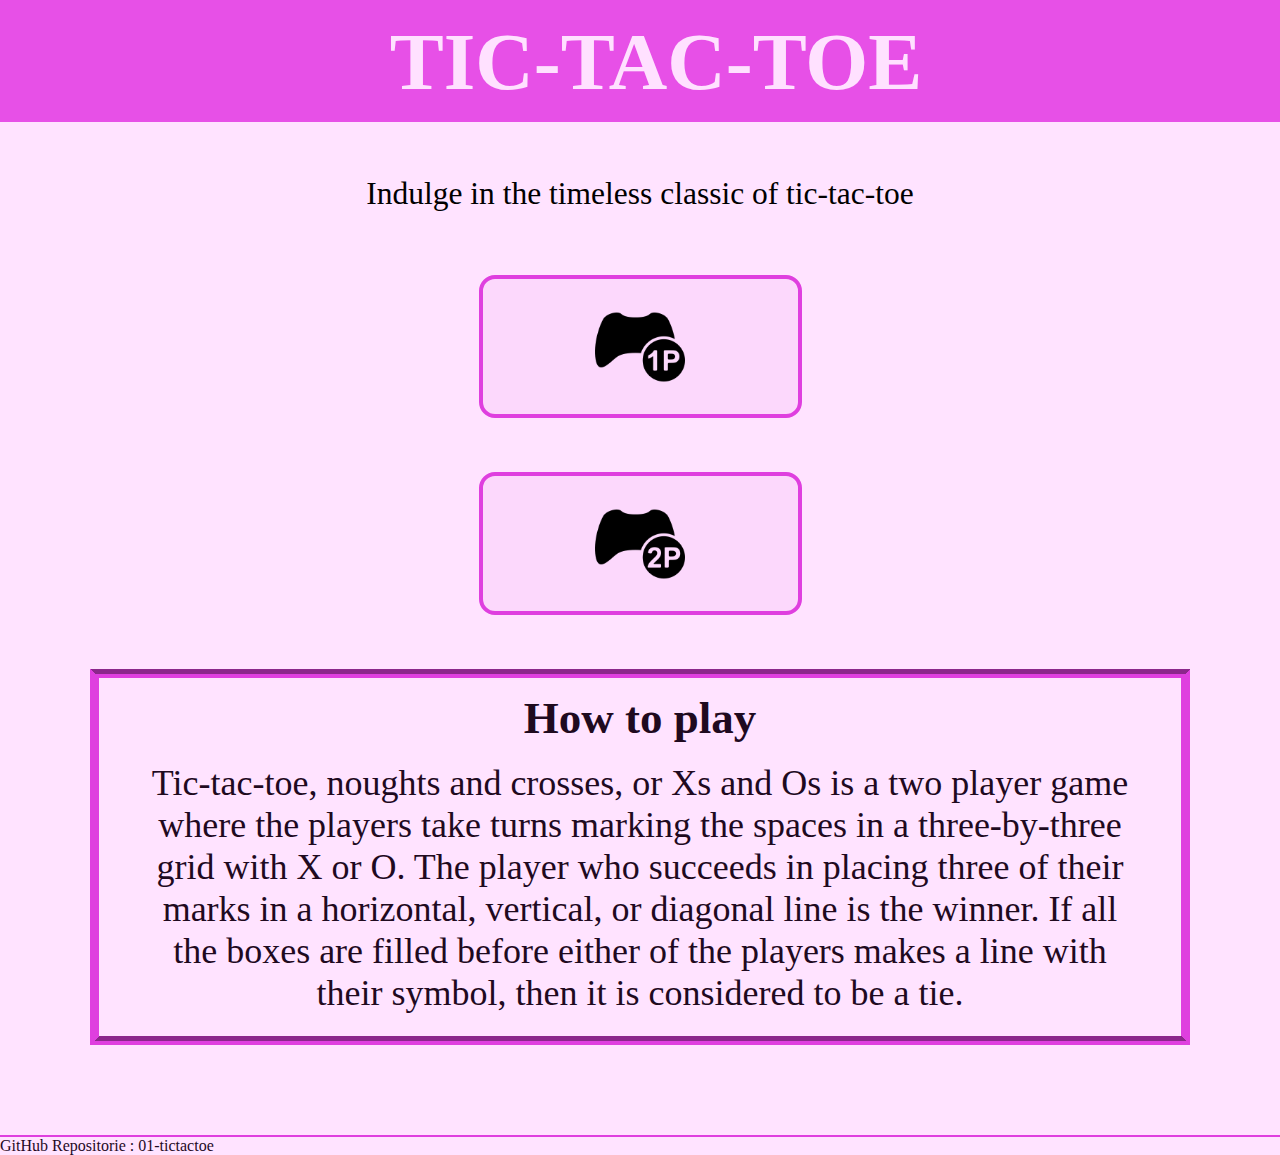
<file: index.html>
<!DOCTYPE html>
<html lang="en">
<head>
    <meta charset="UTF-8">
    <meta name="viewport" content="width=device-width, initial-scale=1.0">
    <link rel="icon" type="image/x-icon" href="SK_Logo.ico">
    <link rel="stylesheet" href="index.css">
    <title>Tic-Tac-Toe</title>
</head>
<body>
    <header><h1>TIC-TAC-TOE</h1></header>
    <p class="intro"><br>Indulge in the timeless classic of tic-tac-toe<br></p>
    <main>
        <section class="main">
            <div class="play_count" id="p1"><img src="1p.png" alt="One player"></div><br>
            <div class="play_as" id="x"><a href="x.html">Play as X</a></div>
            <div class="play_as" id="o"><a href="o.html">Play as O</a></div>
            <br><div id="note"><p><b>Note: </b>X plays first</p></div><br>
            <div class="play_count" id="p2"><a href="2p.html"><img src="2p.png" alt="Two player"></a></div><br>
        </section>
        <section class="game_play">
            <p id="play_title"><b>How to play</b></p>
            <br>
            <p id="game_play">Tic-tac-toe, noughts and crosses, or Xs and Os is a two player game where the players take turns marking the spaces in a three-by-three grid with X or O. The player who succeeds in placing three of their marks in a horizontal, vertical, or diagonal line is the winner. If all the boxes are filled before either of the players makes a line with their symbol, then it is considered to be a tie.</p>
            <br>
        </section>
    </main>
    <footer><hr><a href="https://github.com/KeerthanaSistla/01-tictactoe">GitHub Repositorie : 01-tictactoe</a>
    <script src="index.js"></script>
</body>
</html>
</file>
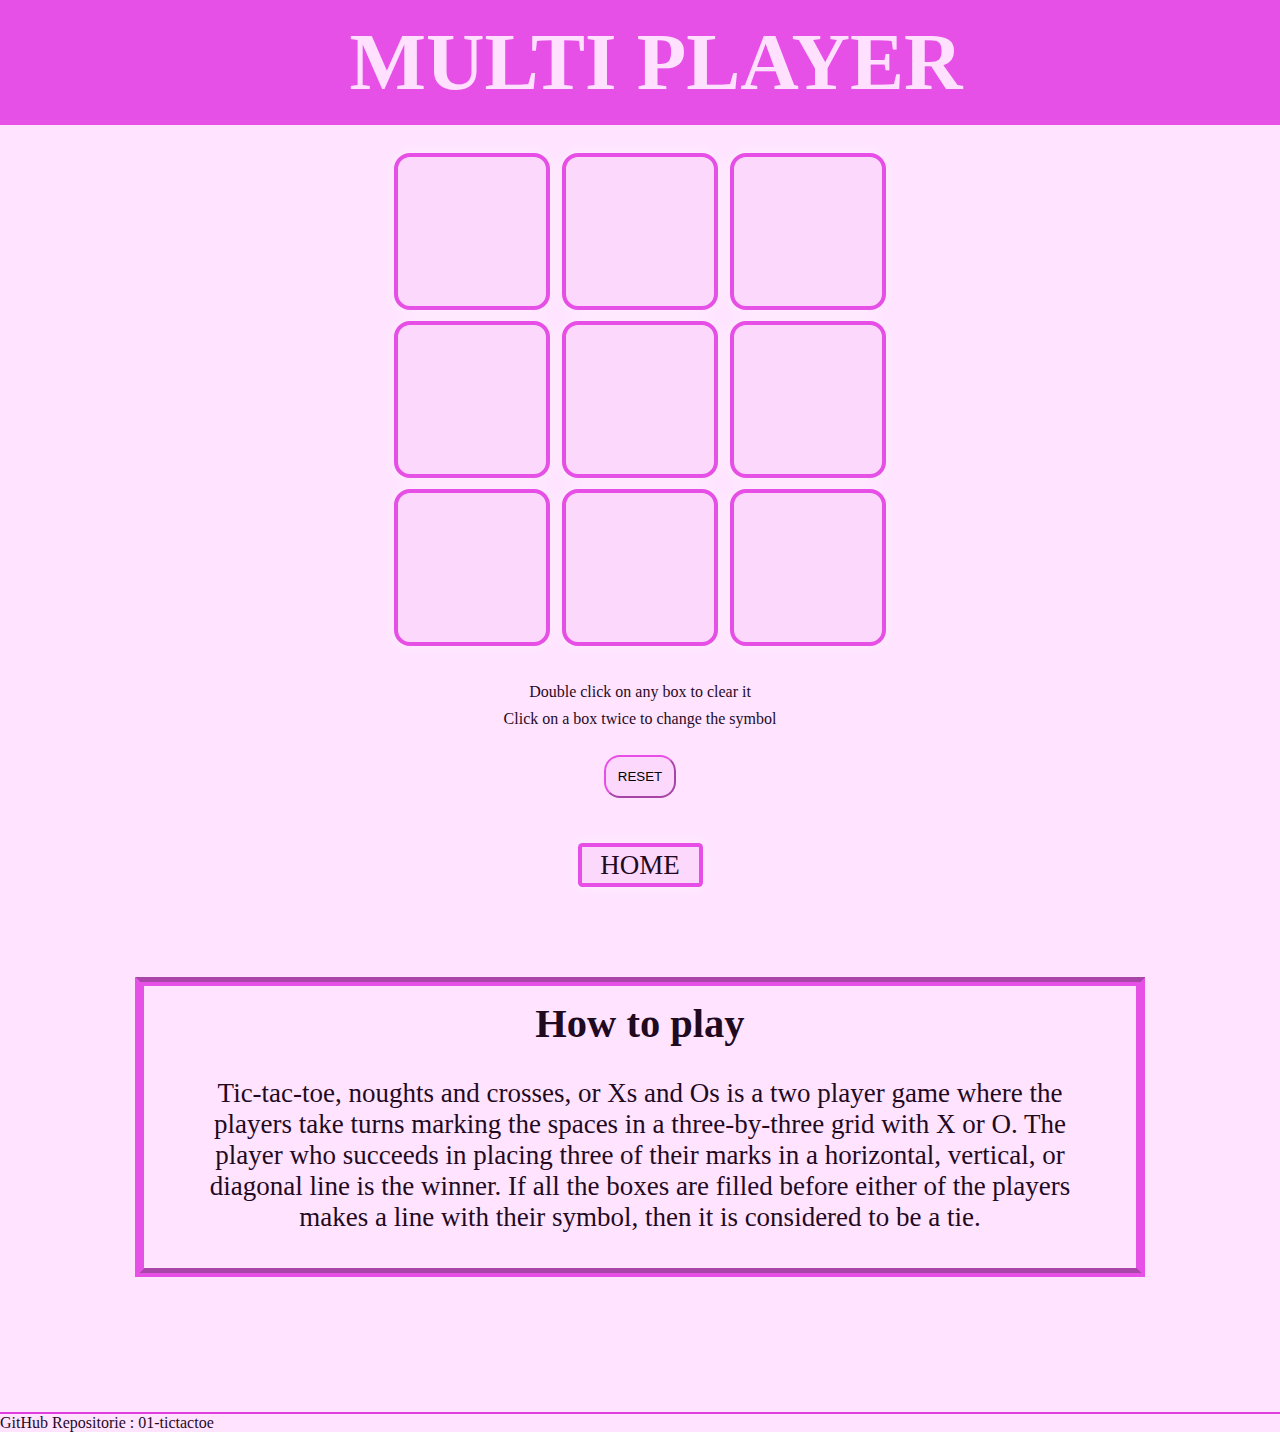
<file: 2p.html>
<!DOCTYPE html>
<html lang="en">
<head>
    <meta charset="UTF-8">
    <meta name="viewport" content="width=device-width, initial-scale=1.0">
    <link rel="icon" type="image/x-icon" href="SK_Logo.ico">
    <link rel="stylesheet" href="2p.css">
    <title>2 player</title>
</head>
<body>
    <header><h1>MULTI PLAYER</h1></header>
    <main>
        <section class="main_area">
            <section class="game_area">
            <div id="box1"></div>
            <div id="box2"></div>
            <div id="box3"></div>
            <div id="box4"></div>
            <div id="box5"></div>
            <div id="box6"></div>
            <div id="box7"></div>
            <div id="box8"></div>
            <div id="box9"></div>
            </section>
        </section>
        <section class="edit">
            <p id="edit1">Double click on any box to clear it</p>
            <p id="edit2">Click on a box twice to change the symbol</p>
        </section>
        <section class="game_over">
            <p class="result" id="player1"></p>
            <p class="result" id="player2"></p>
            <p id="win"></p>
            <p id="tie"><b></b></p>
            <pre id="review"></pre>
        </section>
        <section class="reset">
            <button id="reset">RESET</button>
        </section>
        <section class="home">
            <p class="go_home" id="p2"><a href="index.html">HOME</a></p><br>
        </section>
        <section class="game_play">
            <h4 id="play_title">How to play</h4>
            <br>
            <p id="game_play">Tic-tac-toe, noughts and crosses, or Xs and Os is a two player game where the players take turns marking the spaces in a three-by-three grid with X or O. The player who succeeds in placing three of their marks in a horizontal, vertical, or diagonal line is the winner. If all the boxes are filled before either of the players makes a line with their symbol, then it is considered to be a tie.</p>
            <br>
        </section>
    </main>
    <footer><hr><a href="https://github.com/KeerthanaSistla/01-tictactoe">GitHub Repositorie : 01-tictactoe</a>
    <script src="2p.js"></script>
</body>
</html>
</file>
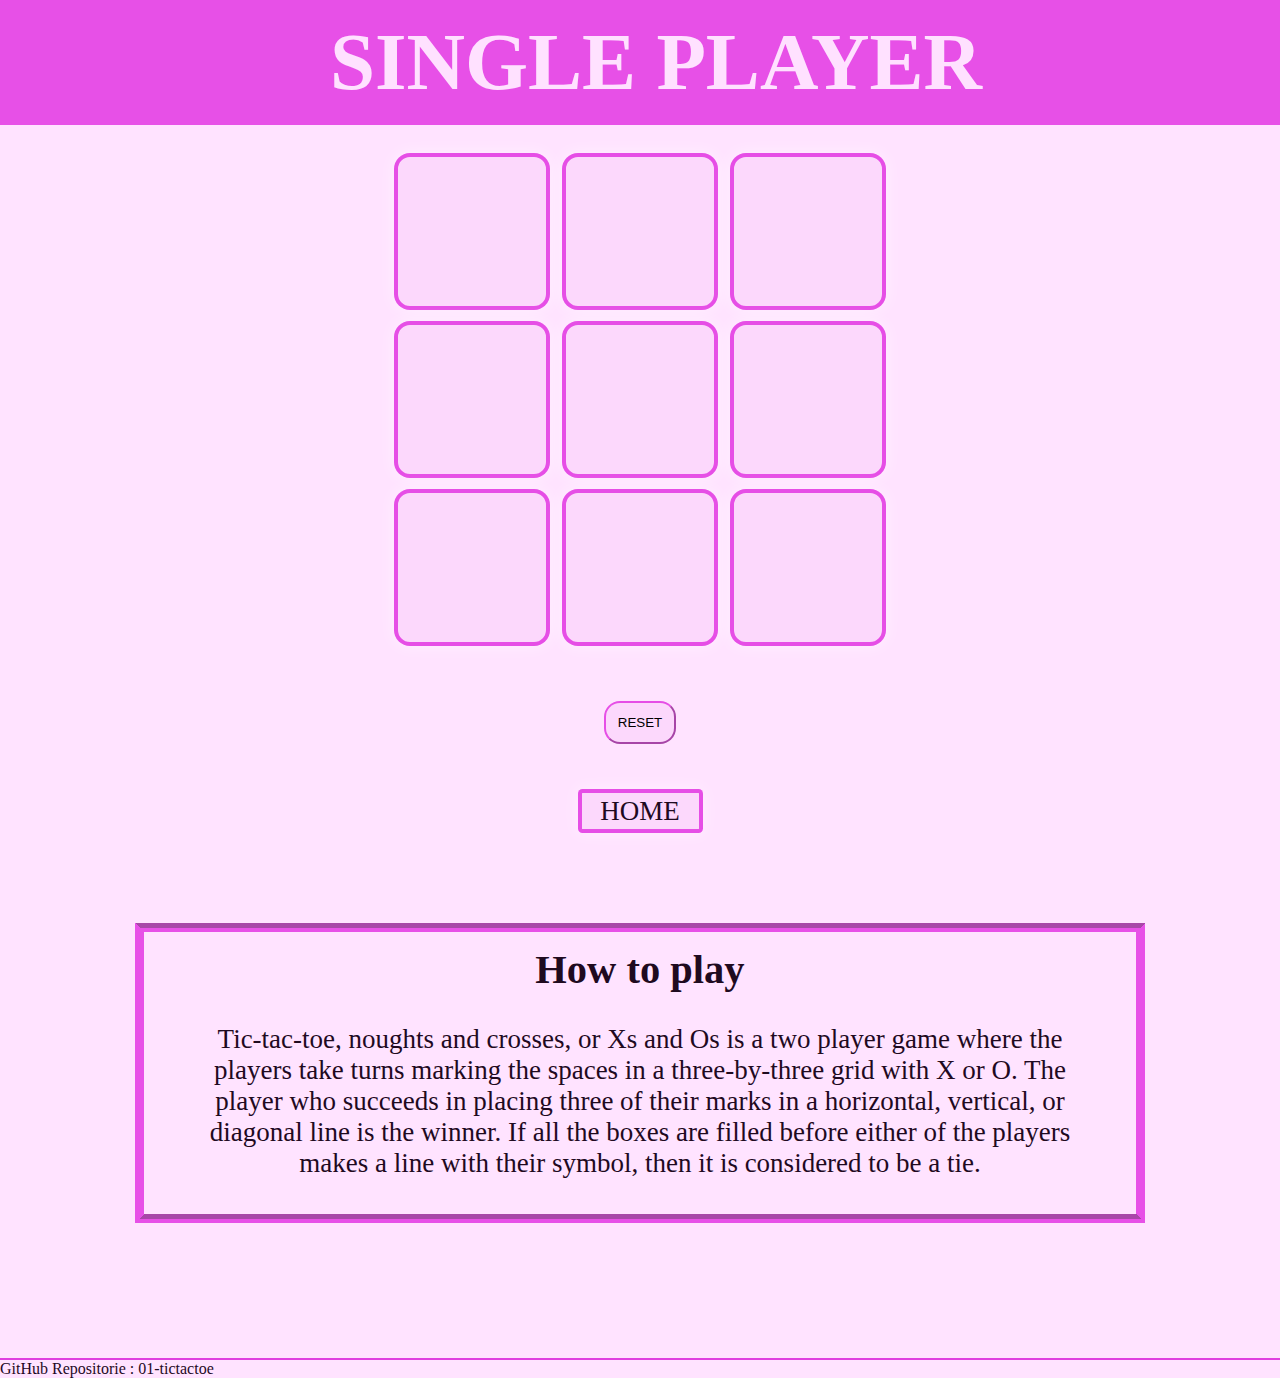
<file: o.html>
<!DOCTYPE html>
<html lang="en">
<head>
    <meta charset="UTF-8">
    <meta name="viewport" content="width=device-width, initial-scale=1.0">
    <link rel="icon" type="image/x-icon" href="SK_Logo.ico">
    <link rel="stylesheet" href="o.css">
    <title>Playing as O</title>
</head>
<body>
    <header><h1>SINGLE PLAYER</h1></header>
    <main>
        <section class="main_area">
            <section class="game_area">
            <div id="box1"><p></p></div>
            <div id="box2"><p></p></div>
            <div id="box3"><p></p></div>
            <div id="box4"><p></p></div>
            <div id="box5"><p></p></div>
            <div id="box6"><p></p></div>
            <div id="box7"><p></p></div>
            <div id="box8"></div>
            <div id="box9"></div>
            </section>
        </section>
        <section class="game_over">
            <p class="result" id="player1"></p>
            <p class="result" id="player2"></p>
            <p id="win"></p>
            <p id="tie"><b></b></p>
            <pre id="review"></pre>
        </section>
        <section class="reset">
            <button id="reset">RESET</button>
        </section>
        <section class="home">
            <p class="go_home" id="p2"><a href="index.html">HOME</a></p><br>
        </section>
        <section class="game_play">
            <h4 id="play_title">How to play</h4>
            <br>
            <p id="game_play">Tic-tac-toe, noughts and crosses, or Xs and Os is a two player game where the players take turns marking the spaces in a three-by-three grid with X or O. The player who succeeds in placing three of their marks in a horizontal, vertical, or diagonal line is the winner. If all the boxes are filled before either of the players makes a line with their symbol, then it is considered to be a tie.</p>
            <br>
        </section>
    </main>
    <footer><hr><a href="https://github.com/KeerthanaSistla/01-tictactoe">GitHub Repositorie : 01-tictactoe</a>
    <script src="o.js"></script>
    </body>
</html>
</file>
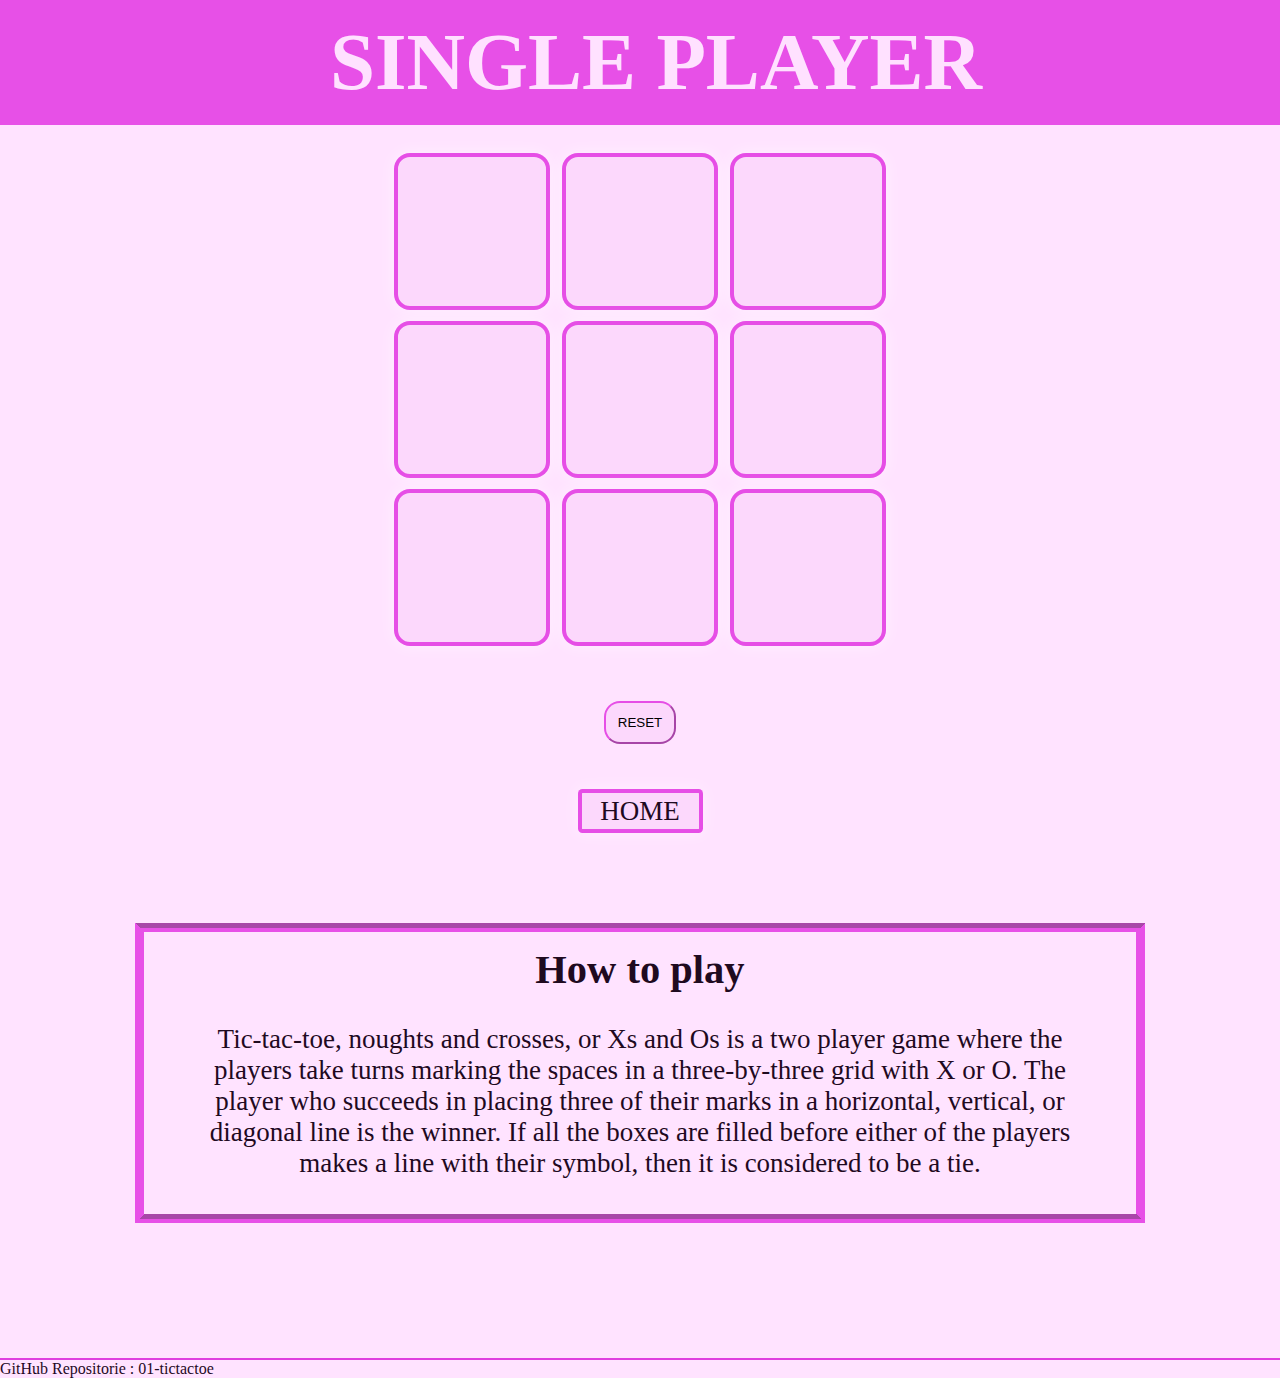
<file: x.html>
<!DOCTYPE html>
<html lang="en">
<head>
    <meta charset="UTF-8">
    <meta name="viewport" content="width=device-width, initial-scale=1.0">
    <link rel="icon" type="image/x-icon" href="SK_Logo.ico">
    <link rel="stylesheet" href="x.css">
    <title>Playing as X</title>
</head>
<body>
    <header><h1>SINGLE PLAYER</h1></header>
    <main>
        <section class="main_area">
            <section class="game_area">
            <div id="box1"><p></p></div>
            <div id="box2"><p></p></div>
            <div id="box3"><p></p></div>
            <div id="box4"><p></p></div>
            <div id="box5"><p></p></div>
            <div id="box6"><p></p></div>
            <div id="box7"><p></p></div>
            <div id="box8"></div>
            <div id="box9"></div>
            </section>
        </section>
        <section class="game_over">
            <p class="result" id="player1"></p>
            <p class="result" id="player2"></p>
            <p id="win"></p>
            <p id="tie"><b></b></p>
            <pre id="review"></pre>
        </section>
        <section class="reset">
            <button id="reset">RESET</button>
        </section>
        <section class="home">
            <p class="go_home" id="p2"><a href="index.html">HOME</a></p><br>
        </section>
        <section class="game_play">
            <h4 id="play_title">How to play</h4>
            <br>
            <p id="game_play">Tic-tac-toe, noughts and crosses, or Xs and Os is a two player game where the players take turns marking the spaces in a three-by-three grid with X or O. The player who succeeds in placing three of their marks in a horizontal, vertical, or diagonal line is the winner. If all the boxes are filled before either of the players makes a line with their symbol, then it is considered to be a tie.</p>
            <br>
        </section>
    </main>
    <footer><hr><a href="https://github.com/KeerthanaSistla/01-tictactoe">GitHub Repositorie : 01-tictactoe</a>
    <script src="x.js"></script>
</body>
</html>
</file>
<file: index.css>
*{
    margin: 0;
    padding: 0;
}

body{
    background-color: rgba(255, 200, 255, 0.5);
    text-align: center;
}

header{
    background-color: rgba(223, 31, 223, 0.75);
    display: flex;
    flex-wrap: wrap;
    align-items: center;
    padding: 1rem;
    justify-content: center;
    color: rgb(255, 225, 255);
    font-size: 4.5vmin;
    font-family: Cambria, Cochin, Georgia, Times, serif;
    height: 10vmin;
    width: 100%;
    font-weight: 550;
}

.intro{
    font-size: 3.5vmin;
    margin: 2vmin;
    border: 1vmin;
    display: inline-block;
}

a{
    text-decoration: none;
    color: rgb(31, 10, 31);
}

#p1{
    color: rgba(127, 0, 127, 0.5);
    margin-top: 5vmin;
}

.play_count{
    display: inline-block;
    background-color: rgba(223, 127, 223, 0.1);
    border: 0.5vmin solid rgb(223, 63, 223);
    height: 10vmin;
    width: 30vmin;
    border-radius: 1rem;
    font-size: 5vmin;
    align-content: center;
    padding: 2.5vmin;
    margin: 1vmin;
}

.play_as{
    display: inline-block;
    background-color: rgba(223, 127, 223, 0.05);
    border: 0.5vmin dotted rgb(223, 63, 223);
    height: 4vmin;
    width: 13vmin;
    border-radius: 0.5vmin;
    box-shadow: 0 0 0.05rem rgba(127, 0, 127, 0.5);
    font-size: 2.5vmin;
    align-content: center;
    padding: 1vmin;
    margin-left: 0.5vmin;
    margin-right: 0.5vmin;
    text-decoration: none;
    display: none;
    font-weight: bold;
}

#note{
  font-size: 2.5vmin;
  display: none;
  margin: 2vmin;
  color: rgb(31, 10, 31);
}

img{
    width: 10vmin;
}

.game_play{
    border: 1vmin solid rgb(223, 63, 223);
    border-block-style: groove;
    color: rgb(31, 10, 31);
    font-family:Cambria;
    margin: 10vmin;
    margin-top: 5vmin;
    padding: 5vmin;
    padding-top: 1.5vmin;
    padding-bottom: 0.5vmin;
}

#play_title{
    font-size: 5vmin;
}

#game_play{
    font-size: 4vmin;
}

hr{
    display: block;
    width: 100%;
    border: 0.5px solid rgb(223, 63, 223);
    margin: 0.25px;
}
  
footer{
    text-align: left;
    bottom: 1px;
}
  
@media (max-height: 600px) {
    footer{
        text-align: left;
        position: relative;
        bottom: 1px;
    }
}
  
a{
    color: rgb(31, 10, 31);
    text-decoration: none;
    font-weight: 500;
}
</file>
<file: 2p.css>
*{
    margin: 0;
    padding: 0;
}

body{
    background-color: rgba(255, 200, 255, 0.5);
    text-align: center;
    color: rgb(31, 10, 31);
}

header{
    background-color: rgba(223, 31, 223, 0.75);
    display: flex;
    flex-wrap: wrap;
    align-items: center;
    padding: 1rem;
    justify-content: center;
    color: rgb(255, 225, 255);
    font-size: 4.5vmin;
    font-family: Cambria, Cochin, Georgia, Times, serif;
    width: 100%;
    font-weight: 550;
}

.intro{
    font-family:'Lucida Sans', 'Lucida Sans Regular';
}

.main_area{
    display: flex;
    justify-content: center;
    align-items: center;
}

.game_area{
    height: 55vmin;
    width: 55vmin;
    display: flex;
    flex-wrap: wrap;
    justify-content: space-around;
    align-content: space-around;
    align-items: center;
    gap: 1vmin;
    margin: 3vmin;
}

div{
    background-color: rgba(223, 127, 223, 0.1);
    border: 0.5vmin solid rgba(223, 31, 223, 0.75);
    height: 30%;
    width: 30%;
    border-radius: 1rem;
    box-shadow: 0 0 1rem rgba(255,255,255,0.5);
    font-size: 7vmin;
    align-content: center;
}

.go_home{
    display: inline-block;
    background-color: rgba(223, 127, 223, 0.1);
    border: 0.5vmin solid rgba(223, 31, 223, 0.75);
    height: 4vmin;
    width: 13vmin;
    border-radius: 0.5vmin;
    box-shadow: 0 0 1rem rgba(255,255,255,0.5);
    font-size: 3vmin;
    align-content: center;
    margin: 5vmin;
}

a{
    text-decoration: none;
    color: rgb(31, 10, 31);
}

#play_title{
    font-size: 150%;
}


.game_play{
    border: 1vmin solid rgba(223, 31, 223, 0.75);
    border-block-style: groove;
    font-size: 3vmin;
    font-family:Cambria;
    margin: 15vmin;
    margin-top: 5vmin;
    padding: 5vmin;
    padding-top: 1.5vmin;
    padding-bottom: 0.5vmin;
}

#edit1{
    margin:1vmin;
}

.game_over{
    margin:2vmin;
}

#tie{
    font-size: 10vmin;
    margin: 3vmin;
}

.result{
    font-size: 7vmin;
}

#win{
    font-size: 10vmin;
    font-family: 'Georgia', 'serif';
}

#reset{
    background-color: rgba(223, 127, 223, 0.1);
    padding:0.75rem;
    border-radius: 1rem;
    border-color: rgba(223, 31, 223, 0.75);
}

hr{
    display: block;
    width: 100%;
    border: 0.5px solid rgb(223, 63, 223);
    margin: 0.25px;
}
  
footer{
    text-align: left;
    bottom: 1px;
}
  
@media (max-height: 600px) {
    footer{
        text-align: left;
        position: relative;
        bottom: 1px;
    }
}
  
a{
    color: rgb(31, 10, 31);
    text-decoration: none;
    font-weight: 500;
}
</file>
<file: o.css>
*{
    margin: 0;
    padding: 0;
}

body{
    background-color: rgba(255, 200, 255, 0.5);
    text-align: center;
    color: rgb(31, 10, 31);
}

header{
    background-color: rgba(223, 31, 223, 0.75);
    display: flex;
    flex-wrap: wrap;
    align-items: center;
    padding: 1rem;
    justify-content: center;
    color: rgb(255, 225, 255);
    font-size: 4.5vmin;
    font-family: Cambria, Cochin, Georgia, Times, serif;
    width: 100%;
    font-weight: 550;
}

.intro{
    font-family:'Lucida Sans', 'Lucida Sans Regular';
}

.main_area{
    display: flex;
    justify-content: center;
    align-items: center;
}

.game_area{
    height: 55vmin;
    width: 55vmin;
    display: flex;
    flex-wrap: wrap;
    justify-content: space-around;
    align-content: space-around;
    align-items: center;
    gap: 1vmin;
    margin: 3vmin;
}

div{
    background-color: rgba(223, 127, 223, 0.1);
    border: 0.5vmin solid rgba(223, 31, 223, 0.75);
    height: 30%;
    width: 30%;
    border-radius: 1rem;
    box-shadow: 0 0 1rem rgba(255,255,255,0.5);
    font-size: 7vmin;
    align-content: center;
}

.go_home{
    display: inline-block;
    background-color: rgba(223, 127, 223, 0.1);
    border: 0.5vmin solid rgba(223, 31, 223, 0.75);
    height: 4vmin;
    width: 13vmin;
    border-radius: 0.5vmin;
    box-shadow: 0 0 1rem rgba(255,255,255,0.5);
    font-size: 3vmin;
    align-content: center;
    margin: 5vmin;
}

a{
    text-decoration: none;
    color: rgb(31, 10, 31);
}

#play_title{
    font-size: 150%;
}


.game_play{
    border: 1vmin solid rgba(223, 31, 223, 0.75);
    border-block-style: groove;
    font-size: 3vmin;
    font-family:Cambria;
    margin: 15vmin;
    margin-top: 5vmin;
    padding: 5vmin;
    padding-top: 1.5vmin;
    padding-bottom: 0.5vmin;
}

#edit1{
    margin:1vmin;
}

.game_over{
    margin:2vmin;
}

#tie{
    font-size: 10vmin;
    margin: 3vmin;
}

.result{
    font-size: 7vmin;
}

#win{
    font-size: 10vmin;
    font-family: 'Georgia', 'serif';
}

#reset{
    background-color: rgba(223, 127, 223, 0.1);
    padding:0.75rem;
    border-radius: 1rem;
    border-color: rgba(223, 31, 223, 0.75);
}

hr{
    display: block;
    width: 100%;
    border: 0.5px solid rgb(223, 63, 223);
    margin: 0.25px;
}
  
footer{
    text-align: left;
    bottom: 1px;
}
  
@media (max-height: 600px) {
    footer{
        text-align: left;
        position: relative;
        bottom: 1px;
    }
}
  
a{
    color: rgb(31, 10, 31);
    text-decoration: none;
    font-weight: 500;
}
</file>
<file: x.css>
*{
    margin: 0;
    padding: 0;
}

body{
    background-color: rgba(255, 200, 255, 0.5);
    text-align: center;
    color: rgb(31, 10, 31);
}

header{
    background-color: rgba(223, 31, 223, 0.75);
    display: flex;
    flex-wrap: wrap;
    align-items: center;
    padding: 1rem;
    justify-content: center;
    color: rgb(255, 225, 255);
    font-size: 4.5vmin;
    font-family: Cambria, Cochin, Georgia, Times, serif;
    width: 100%;
    font-weight: 550;
}

.intro{
    font-family:'Lucida Sans', 'Lucida Sans Regular';
}

.main_area{
    display: flex;
    justify-content: center;
    align-items: center;
}

.game_area{
    height: 55vmin;
    width: 55vmin;
    display: flex;
    flex-wrap: wrap;
    justify-content: space-around;
    align-content: space-around;
    align-items: center;
    gap: 1vmin;
    margin: 3vmin;
}

div{
    background-color: rgba(223, 127, 223, 0.1);
    border: 0.5vmin solid rgba(223, 31, 223, 0.75);
    height: 30%;
    width: 30%;
    border-radius: 1rem;
    box-shadow: 0 0 1rem rgba(255,255,255,0.5);
    font-size: 7vmin;
    align-content: center;
}

.go_home{
    display: inline-block;
    background-color: rgba(223, 127, 223, 0.1);
    border: 0.5vmin solid rgba(223, 31, 223, 0.75);
    height: 4vmin;
    width: 13vmin;
    border-radius: 0.5vmin;
    box-shadow: 0 0 1rem rgba(255,255,255,0.5);
    font-size: 3vmin;
    align-content: center;
    margin: 5vmin;
}

a{
    text-decoration: none;
    color: rgb(31, 10, 31);
}

#play_title{
    font-size: 150%;
}


.game_play{
    border: 1vmin solid rgba(223, 31, 223, 0.75);
    border-block-style: groove;
    font-size: 3vmin;
    font-family:Cambria;
    margin: 15vmin;
    margin-top: 5vmin;
    padding: 5vmin;
    padding-top: 1.5vmin;
    padding-bottom: 0.5vmin;
}

#edit1{
    margin:1vmin;
}

.game_over{
    margin:2vmin;
}

#tie{
    font-size: 10vmin;
    margin: 3vmin;
}

.result{
    font-size: 7vmin;
}

#win{
    font-size: 10vmin;
    font-family: 'Georgia', 'serif';
}

#reset{
    background-color: rgba(223, 127, 223, 0.1);
    padding:0.75rem;
    border-radius: 1rem;
    border-color: rgba(223, 31, 223, 0.75);
}

hr{
    display: block;
    width: 100%;
    border: 0.5px solid rgb(223, 63, 223);
    margin: 0.25px;
}
  
footer{
    text-align: left;
    bottom: 1px;
}
  
@media (max-height: 600px) {
    footer{
        text-align: left;
        position: relative;
        bottom: 1px;
    }
}
  
a{
    color: rgb(31, 10, 31);
    text-decoration: none;
    font-weight: 500;
}
</file>
